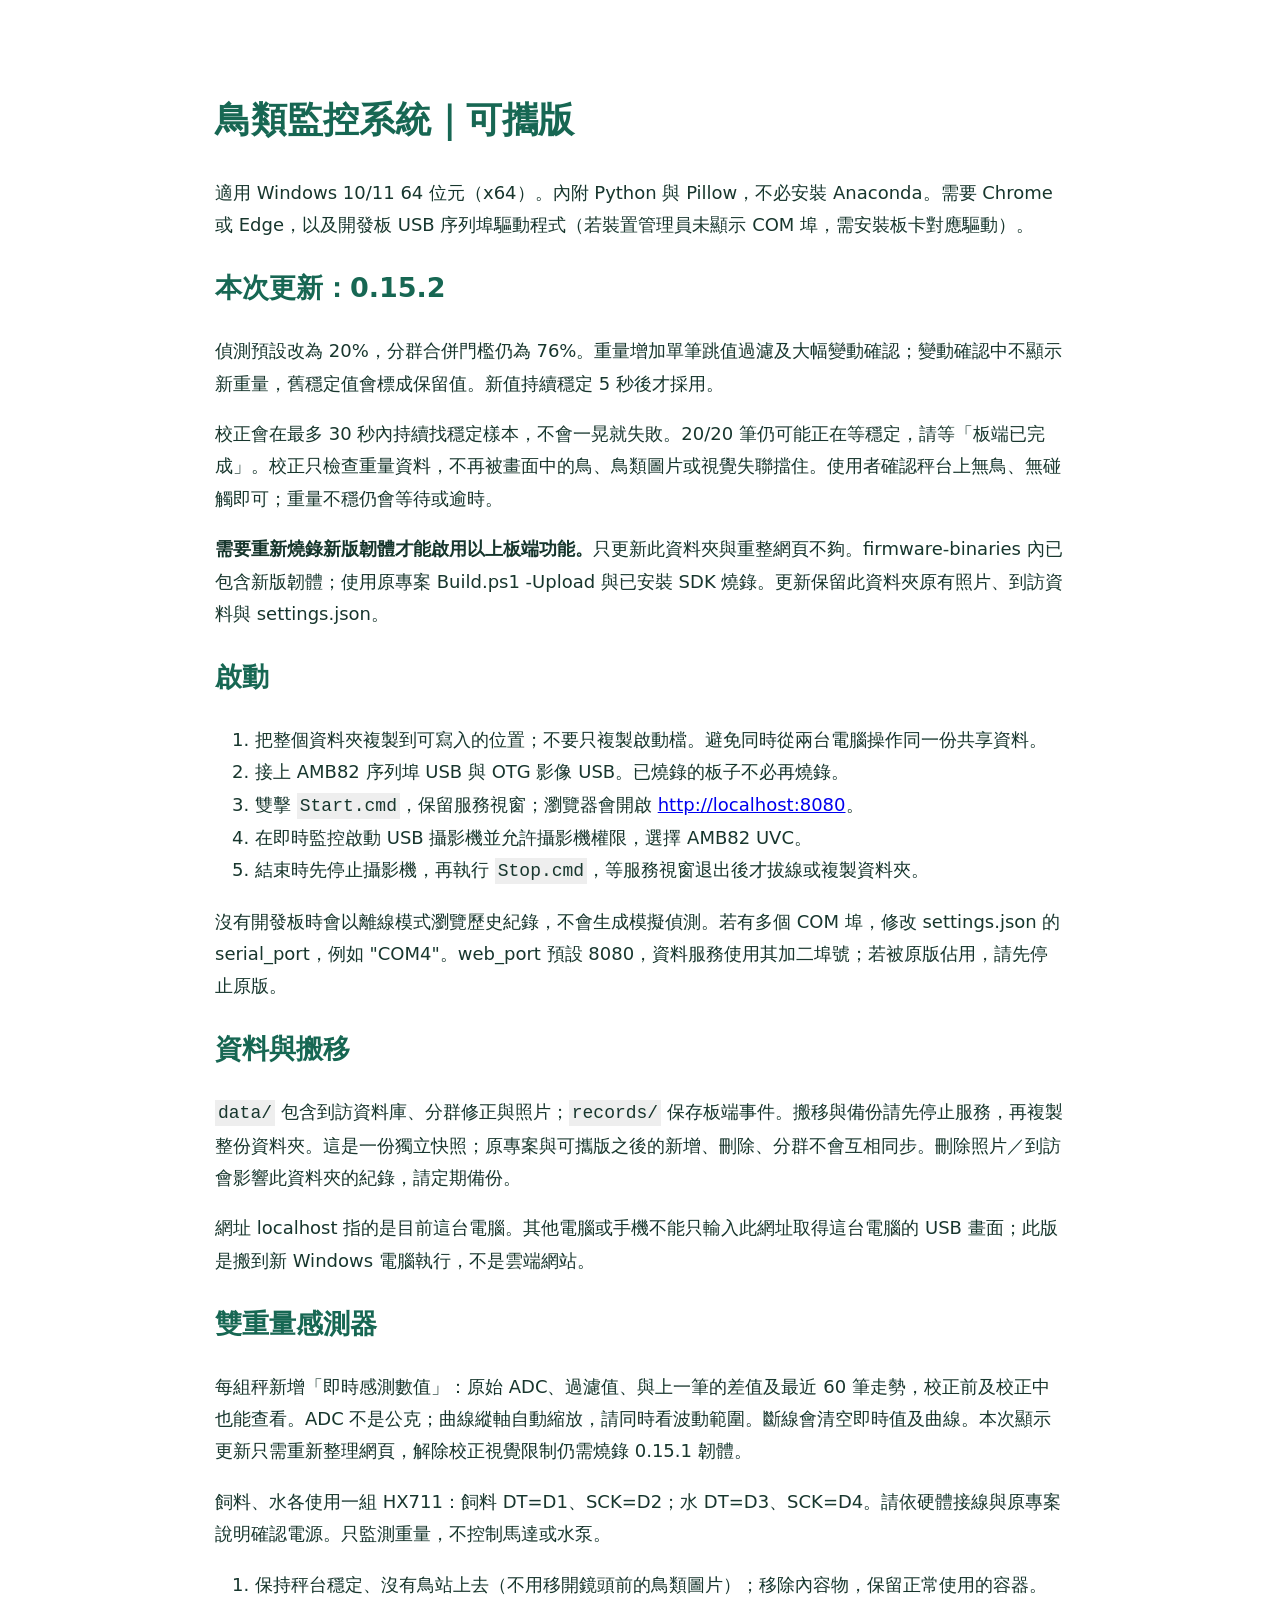
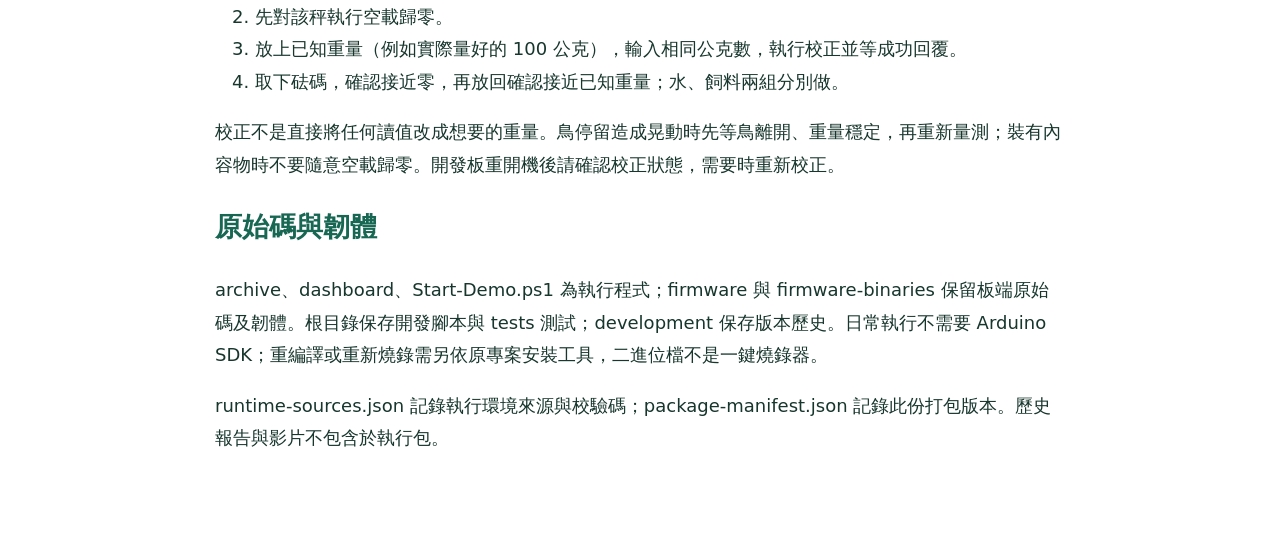
<file: README.html>
<!doctype html><html lang="zh-Hant"><meta charset="utf-8"><title>鳥類監控可攜版操作說明</title><style>body{max-width:850px;margin:40px auto;padding:24px;font:18px/1.8 system-ui;color:#17362d}h1,h2{color:#176753}code{background:#eee;padding:3px}</style><h1>鳥類監控系統｜可攜版</h1><p>適用 Windows 10/11 64 位元（x64）。內附 Python 與 Pillow，不必安裝 Anaconda。需要 Chrome 或 Edge，以及開發板 USB 序列埠驅動程式（若裝置管理員未顯示 COM 埠，需安裝板卡對應驅動）。</p><h2>本次更新：0.15.2</h2><p>偵測預設改為 20%，分群合併門檻仍為 76%。重量增加單筆跳值過濾及大幅變動確認；變動確認中不顯示新重量，舊穩定值會標成保留值。新值持續穩定 5 秒後才採用。</p><p>校正會在最多 30 秒內持續找穩定樣本，不會一晃就失敗。20/20 筆仍可能正在等穩定，請等「板端已完成」。校正只檢查重量資料，不再被畫面中的鳥、鳥類圖片或視覺失聯擋住。使用者確認秤台上無鳥、無碰觸即可；重量不穩仍會等待或逾時。</p><p><strong>需要重新燒錄新版韌體才能啟用以上板端功能。</strong>只更新此資料夾與重整網頁不夠。firmware-binaries 內已包含新版韌體；使用原專案 Build.ps1 -Upload 與已安裝 SDK 燒錄。更新保留此資料夾原有照片、到訪資料與 settings.json。</p><h2>啟動</h2><ol><li>把整個資料夾複製到可寫入的位置；不要只複製啟動檔。避免同時從兩台電腦操作同一份共享資料。</li><li>接上 AMB82 序列埠 USB 與 OTG 影像 USB。已燒錄的板子不必再燒錄。</li><li>雙擊 <code>Start.cmd</code>，保留服務視窗；瀏覽器會開啟 <a href="http://localhost:8080">http://localhost:8080</a>。</li><li>在即時監控啟動 USB 攝影機並允許攝影機權限，選擇 AMB82 UVC。</li><li>結束時先停止攝影機，再執行 <code>Stop.cmd</code>，等服務視窗退出後才拔線或複製資料夾。</li></ol><p>沒有開發板時會以離線模式瀏覽歷史紀錄，不會生成模擬偵測。若有多個 COM 埠，修改 settings.json 的 serial_port，例如 "COM4"。web_port 預設 8080，資料服務使用其加二埠號；若被原版佔用，請先停止原版。</p><h2>資料與搬移</h2><p><code>data/</code> 包含到訪資料庫、分群修正與照片；<code>records/</code> 保存板端事件。搬移與備份請先停止服務，再複製整份資料夾。這是一份獨立快照；原專案與可攜版之後的新增、刪除、分群不會互相同步。刪除照片／到訪會影響此資料夾的紀錄，請定期備份。</p><p>網址 localhost 指的是目前這台電腦。其他電腦或手機不能只輸入此網址取得這台電腦的 USB 畫面；此版是搬到新 Windows 電腦執行，不是雲端網站。</p><h2>雙重量感測器</h2><p>每組秤新增「即時感測數值」：原始 ADC、過濾值、與上一筆的差值及最近 60 筆走勢，校正前及校正中也能查看。ADC 不是公克；曲線縱軸自動縮放，請同時看波動範圍。斷線會清空即時值及曲線。本次顯示更新只需重新整理網頁，解除校正視覺限制仍需燒錄 0.15.1 韌體。</p><p>飼料、水各使用一組 HX711：飼料 DT=D1、SCK=D2；水 DT=D3、SCK=D4。請依硬體接線與原專案說明確認電源。只監測重量，不控制馬達或水泵。</p><ol><li>保持秤台穩定、沒有鳥站上去（不用移開鏡頭前的鳥類圖片）；移除內容物，保留正常使用的容器。</li><li>先對該秤執行空載歸零。</li><li>放上已知重量（例如實際量好的 100 公克），輸入相同公克數，執行校正並等成功回覆。</li><li>取下砝碼，確認接近零，再放回確認接近已知重量；水、飼料兩組分別做。</li></ol><p>校正不是直接將任何讀值改成想要的重量。鳥停留造成晃動時先等鳥離開、重量穩定，再重新量測；裝有內容物時不要隨意空載歸零。開發板重開機後請確認校正狀態，需要時重新校正。</p><h2>原始碼與韌體</h2><p>archive、dashboard、Start-Demo.ps1 為執行程式；firmware 與 firmware-binaries 保留板端原始碼及韌體。根目錄保存開發腳本與 tests 測試；development 保存版本歷史。日常執行不需要 Arduino SDK；重編譯或重新燒錄需另依原專案安裝工具，二進位檔不是一鍵燒錄器。</p><p>runtime-sources.json 記錄執行環境來源與校驗碼；package-manifest.json 記錄此份打包版本。歷史報告與影片不包含於執行包。</p></html>
</file>
